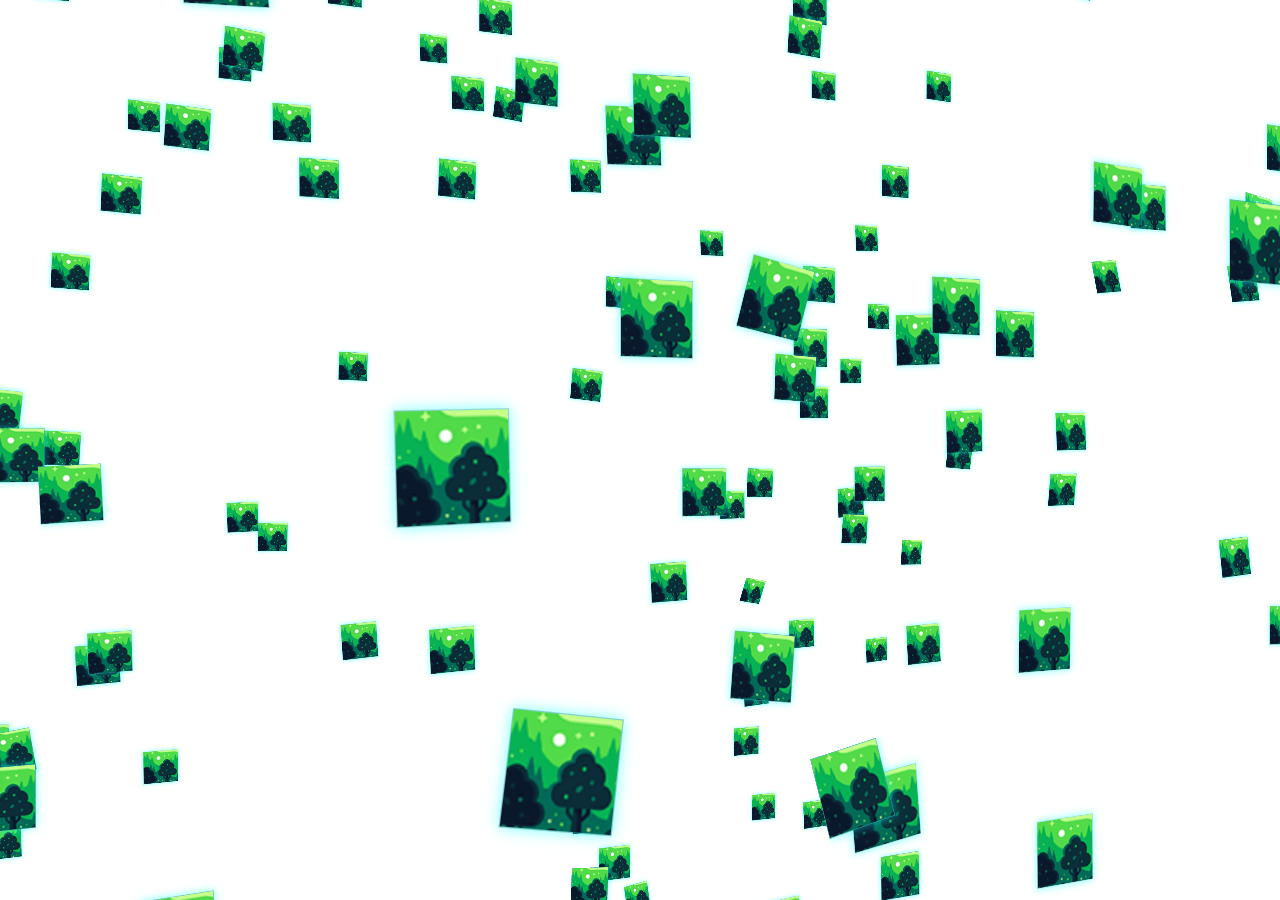
<file: 3d旋转球/index.html>
<!DOCTYPE html>
<html>

<head>
	<title>three.js 3D</title>
	<meta charset="utf-8">
	<meta name="viewport" content="width=device-width, user-scalable=no, minimum-scale=1.0, maximum-scale=1.0">
	<style>
		html,
		body {
			height: 100%;
		}

		body {
			/* background-color: #000000; */
			margin: 0;
			font-family: Helvetica, sans-serif;
			;
			overflow: hidden;
		}

		a {
			color: #ffffff;
		}

		#info {
			position: absolute;
			width: 100%;
			color: #ffffff;
			padding: 5px;
			font-family: Monospace;
			font-size: 13px;
			font-weight: bold;
			text-align: center;
			z-index: 1;
		}

		#menu {
			position: absolute;
			bottom: 20px;
			width: 100%;
			text-align: center;
		}

		.element {
			width: 100px;
			/* 120 160 */
			height: 100px;
			box-shadow: 0px 0px 12px rgba(0, 255, 255, 0.5);
			border: 1px solid rgba(127, 255, 255, 0.25);
			text-align: center;
			cursor: default;
		}

		.element:hover {
			box-shadow: 0px 0px 12px rgba(0, 255, 255, 0.75);
			border: 1px solid rgba(127, 255, 255, 0.75);
		}

		.element img {
			width: 100px;
			height: 100px;
		}

		.element .number {
			position: absolute;
			top: 20px;
			right: 20px;
			font-size: 12px;
			color: rgba(127, 255, 255, 0.75);
		}

		.element .symbol {
			position: absolute;
			top: 40px;
			left: 0px;
			right: 0px;
			font-size: 60px;
			font-weight: bold;
			color: rgba(255, 255, 255, 0.75);
			text-shadow: 0 0 10px rgba(0, 255, 255, 0.95);
		}

		.element .details {
			position: absolute;
			bottom: 15px;
			left: 0px;
			right: 0px;
			font-size: 12px;
			color: rgba(127, 255, 255, 0.75);
		}

		button {
			color: rgba(127, 255, 255, 0.75);
			background: transparent;
			outline: 1px solid rgba(127, 255, 255, 0.75);
			border: 0px;
			padding: 5px 10px;
			cursor: pointer;
		}

		button:hover {
			background-color: rgba(0, 255, 255, 0.5);
		}

		button:active {
			color: #000000;
			background-color: rgba(0, 255, 255, 0.75);
		}

		.show_info {
			position: fixed;
			background-color: rgba(0, 0, 0, .6);
			padding: 10px;
			width: 300px;
			margin: 0 auto;
			left: 0;
			right: 0;
			border-radius: 5px;
			box-shadow: 0 0 10px 0 #fff;
			top: 30%;
		}

		.show_info img {
			display: block;
			margin: auto;
			border-radius: 5px;
			box-shadow: 0 0 10px 0 #888;
		}

		.show_info .intro {
			color: #fff;
			text-indent: 20px;
			margin-top: 10px;
			height: 65px;
			overflow: hidden;
			display: -webkit-box;
			-webkit-line-clamp: 3;
			-webkit-box-orient: vertical;
		}

		.show_info .info_my {
			text-align: center;
		}

		.show_info .info_my>* {
			display: inline-block !important;
			vertical-align: middle;
		}

		.show_info .info_my .info_mem {
			color: #fff;
			max-width: 120px;
		}

		.show_info .info_my .info_mem>div {
			text-align: left;
		}

		.show_info .info_my .info_mem>div.nickname {
			max-width: 120px;
			text-overflow: ellipsis;
			overflow: hidden;
			white-space: nowrap;
		}
	</style>
	<link rel="stylesheet" href="css/animate.min.css">
</head>
<style>


</style>

<body>
	<script src="js/jquery.min.js"></script>
	<script src="js/three.js"></script>
	<script src="js/tween.min.js"></script>
	<script src="js/TrackballControls.js"></script>
	<script src="js/CSS3DRenderer.js"></script>

	<div id="container"></div>
	<div id="info">3D旋转球</div>
	<!-- <div id="menu">
			<button id="table">表格</button>
			<button id="sphere">球球</button>
			<button id="helix">螺旋</button>
			<button id="grid">格子</button>
		</div> -->

	<div class="show_info animated" style="display:none;">
		<div class="info_my">
			<img src="img/c.png" />
			<div class="info_mem">
				<div class="nickname">smile的微笑</div>
				<div class="id">ID:123</div>
				<div class="vote">票数：123</div>
			</div>
		</div>
		<div class="intro">我想说的那些事你想听吗？曾经，在一个很远很远的地方，那里绿水长青，没有现在都市的喧哗，犹如室外桃园。。。想知道更多精彩内容吗?</div>
	</div>

	<script>
		var personArray = new Array;
		var CurPersonNum = 0;
		// animate
		var _in = ['bounceIn', 'bounceInDown', 'bounceInLeft', 'bounceInRight', 'bounceInUp', 'fadeIn', 'fadeInDown',
			'fadeInDownBig', 'fadeInLeft', 'fadeInLeftBig', 'fadeInRight', 'fadeInRightBig', 'fadeInUp', 'fadeInUpBig',
			'rotateIn', 'rotateInDownLeft', 'rotateInDownRight', 'rotateInUpLeft', 'rotateInUpRight', 'slideInDown',
			'slideInLeft', 'slideInRight'
		];
		var _out = ['bounceOut', 'bounceOutDown', 'bounceOutLeft', 'bounceOutRight', 'bounceOutUp', 'fadeOut', 'fadeOutDown',
			'fadeOutDownBig', 'fadeOutLeft', 'fadeOutLeftBig', 'fadeOutRight', 'fadeOutRightBig', 'fadeOutUp',
			'fadeOutUpBig', 'rotateOut', 'rotateOutDownLeft', 'rotateOutDownRight', 'rotateOutUpLeft', 'rotateOutUpRight',
			'slideOutDown', 'slideOutLeft', 'slideOutRight'
		];

		// 模拟推送数据
		var s = setInterval(function () {
			// get animate
			var rand_in = parseInt(Math.random() * _in.length, 10);
			var rand_out = parseInt(Math.random() * _out.length, 10);
			if (CurPersonNum >= personArray.length) {
				CurPersonNum = 0;
			}
			/* $('.show_info').show();
			$('.show_info').addClass(_in[rand_in]);
			setTimeout(function(){
				$('.show_info').removeClass(_in[rand_in]);
				// 更改展示的图片
				var img = document.getElementsByClassName('element')[CurPersonNum].getElementsByTagName('img')[0];
				img.setAttribute('src','img/b.png');
				++CurPersonNum;
				setTimeout(function(){
					$('.show_info').addClass(_out[rand_out]);
					setTimeout(function(){
						$('.show_info').removeClass(_out[rand_out]);
						$('.show_info').hide();
					},1000);
				},1500);
			},1000); */
		}, 4500);

		// 生成虚拟数据
		for (var i = 0; i < 200; i++) {
			personArray.push({
				image: "img/a.png"
			});
		}

		var table = new Array;
		for (var i = 0; i < personArray.length; i++) {
			table[i] = new Object();
			if (i < personArray.length) {
				table[i] = personArray[i];
				// table[i].src = personArray[i].thumb_image;
			}
			table[i].p_x = i % 20 + 1;
			table[i].p_y = Math.floor(i / 20) + 1;
		}

		var camera, scene, renderer, controls;

		var objects = [];
		var targets = {
			table: [],
			sphere: [],
			helix: [],
			grid: []
		};

		init();
		animate();

		function init() {
			// 远景相机
			camera = new THREE.PerspectiveCamera(40, window.innerWidth / window.innerHeight, 1, 10000);
			camera.position.z = 3000;
			// 场景
			scene = new THREE.Scene();

			// table

			for (var i = 0; i < table.length; i++) {

				var element = document.createElement('div');
				element.className = 'element';
				element.style.backgroundColor = 'rgba(0,127,127,' + (Math.random() * 0.5 + 0.25) + ')';

				var img = document.createElement('img');
				img.src = table[i].image;
				element.appendChild(img);


				/*var number = document.createElement( 'div' );
				number.className = 'number';
				number.textContent = (i/5) + 1;
				element.appendChild( number );

				var symbol = document.createElement( 'div' );
				symbol.className = 'symbol';
				symbol.textContent = table[ i ];
				element.appendChild( symbol );

				var details = document.createElement( 'div' );
				details.className = 'details';
				details.innerHTML = table[ i + 1 ] + '<br>' + table[ i + 2 ];
				element.appendChild( details );*/

				var object = new THREE.CSS3DObject(element);
				object.position.x = Math.random() * 4000 - 2000;
				object.position.y = Math.random() * 4000 - 2000;
				object.position.z = Math.random() * 4000 - 2000;
				scene.add(object);

				objects.push(object);

				// 表格需要坐标进行排序的
				var object = new THREE.Object3D();
				// object.position.x = ( table[ i + 3 ] * 140 ) - 1330;
				// object.position.y = - ( table[ i + 4 ] * 180 ) + 990;
				object.position.x = (table[i].p_x * 140) - 1330;
				object.position.y = -(table[i].p_y * 180) + 990;

				targets.table.push(object);

			}

			// sphere
			var vector = new THREE.Vector3();
			var spherical = new THREE.Spherical();//球

			for (var i = 0, l = objects.length; i < l; i++) {

				var phi = Math.acos(-1 + (2 * i) / l);
				var theta = Math.sqrt(l * Math.PI) * phi;

				var object = new THREE.Object3D();

				spherical.set(800, phi, theta);

				object.position.setFromSpherical(spherical);

				vector.copy(object.position).multiplyScalar(2);

				object.lookAt(vector);

				targets.sphere.push(object);

			}

			// helix

			var vector = new THREE.Vector3();
			var cylindrical = new THREE.Cylindrical();

			for (var i = 0, l = objects.length; i < l; i++) {

				var theta = i * 0.175 + Math.PI;
				var y = -(i * 5) + 450;

				var object = new THREE.Object3D();

				// 参数一 圈的大小 参数二 左右间距 参数三 上下间距
				cylindrical.set(980, theta, y);

				object.position.setFromCylindrical(cylindrical);

				vector.x = object.position.x * 2;
				vector.y = object.position.y;
				vector.z = object.position.z * 2;

				object.lookAt(vector);

				targets.helix.push(object);

			}

			// grid

			for (var i = 0; i < objects.length; i++) {

				var object = new THREE.Object3D();

				object.position.x = ((i % 5) * 400) - 800; // 400 图片的左右间距  800 x轴中心店
				object.position.y = (-(Math.floor(i / 5) % 5) * 300) + 500; // 500 y轴中心店
				object.position.z = (Math.floor(i / 25)) * 200 - 800; // 300调整 片间距 800z轴中心店

				targets.grid.push(object);

			}

			//渲染
			renderer = new THREE.CSS3DRenderer();
			renderer.setSize(window.innerWidth, window.innerHeight);
			renderer.domElement.style.position = 'absolute';
			document.getElementById('container').appendChild(renderer.domElement);

			// 鼠标控制
			controls = new THREE.TrackballControls(camera, renderer.domElement);
			controls.rotateSpeed = 0.5;
			controls.minDistance = 500;
			controls.maxDistance = 6000;
			controls.addEventListener('change', render);

			// 自动更换
			var ini = 0;
			// setInterval(function(){
			// 	ini = ini >= 3 ? 0 : ini;
			// 	++ini;
			// 	switch(ini){
			// 		case 1:
			// 			transform( targets.sphere, 1000 );
			// 		break;
			// 		case 2:
			// 			transform( targets.helix, 1000 );
			// 		break;
			// 		case 3:
			// 			transform( targets.grid, 1000 );
			// 		break;
			// 	}	
			// },8000);
			/* 
							var button = document.getElementById( 'table' );
							button.addEventListener( 'click', function ( event ) {
								transform( targets.table, 1000 );
							}, false );
			
							var button = document.getElementById( 'sphere' );
							button.addEventListener( 'click', function ( event ) {
								transform( targets.sphere, 2000 );
							}, false );
			
							var button = document.getElementById( 'helix' );
							button.addEventListener( 'click', function ( event ) {
								transform( targets.helix, 2000 );
							}, false );
			
							var button = document.getElementById( 'grid' );
							button.addEventListener( 'click', function ( event ) {
								transform( targets.grid, 2000 );
							}, false );
			 */
			transform(targets.sphere, 2000);

			//

			window.addEventListener('resize', onWindowResize, false);

		}

		function transform(targets, duration) {

			TWEEN.removeAll();

			for (var i = 0; i < objects.length; i++) {

				var object = objects[i];
				var target = targets[i];

				new TWEEN.Tween(object.position)
					.to({
						x: target.position.x,
						y: target.position.y,
						z: target.position.z
					}, Math.random() * duration + duration)
					.easing(TWEEN.Easing.Exponential.InOut)
					.start();

				new TWEEN.Tween(object.rotation)
					.to({
						x: target.rotation.x,
						y: target.rotation.y,
						z: target.rotation.z
					}, Math.random() * duration + duration)
					.easing(TWEEN.Easing.Exponential.InOut)
					.start();

			}

			new TWEEN.Tween(this)
				.to({}, duration * 2)
				.onUpdate(render)
				.start();

		}

		// 事件
		function onWindowResize() {

			camera.aspect = window.innerWidth / window.innerHeight;
			camera.updateProjectionMatrix();

			renderer.setSize(window.innerWidth, window.innerHeight);

			render();

		}

		function animate() {

			// 让场景通过x轴或者y轴旋转  & z
			// scene.rotation.x += 0.011;
			scene.rotation.y += 0.008;

			requestAnimationFrame(animate);

			TWEEN.update();

			controls.update();

			// 渲染循环
			render();

		}

		function render() {

			renderer.render(scene, camera);

		}

		setInterval(() => {
			$(".element img").eq(parseInt(Math.random() * ($(".element img").length) + 1, 10)).attr('src',
				'./img/b.png')
		}, 1000);
	</script>

</body>

</html>
</file>
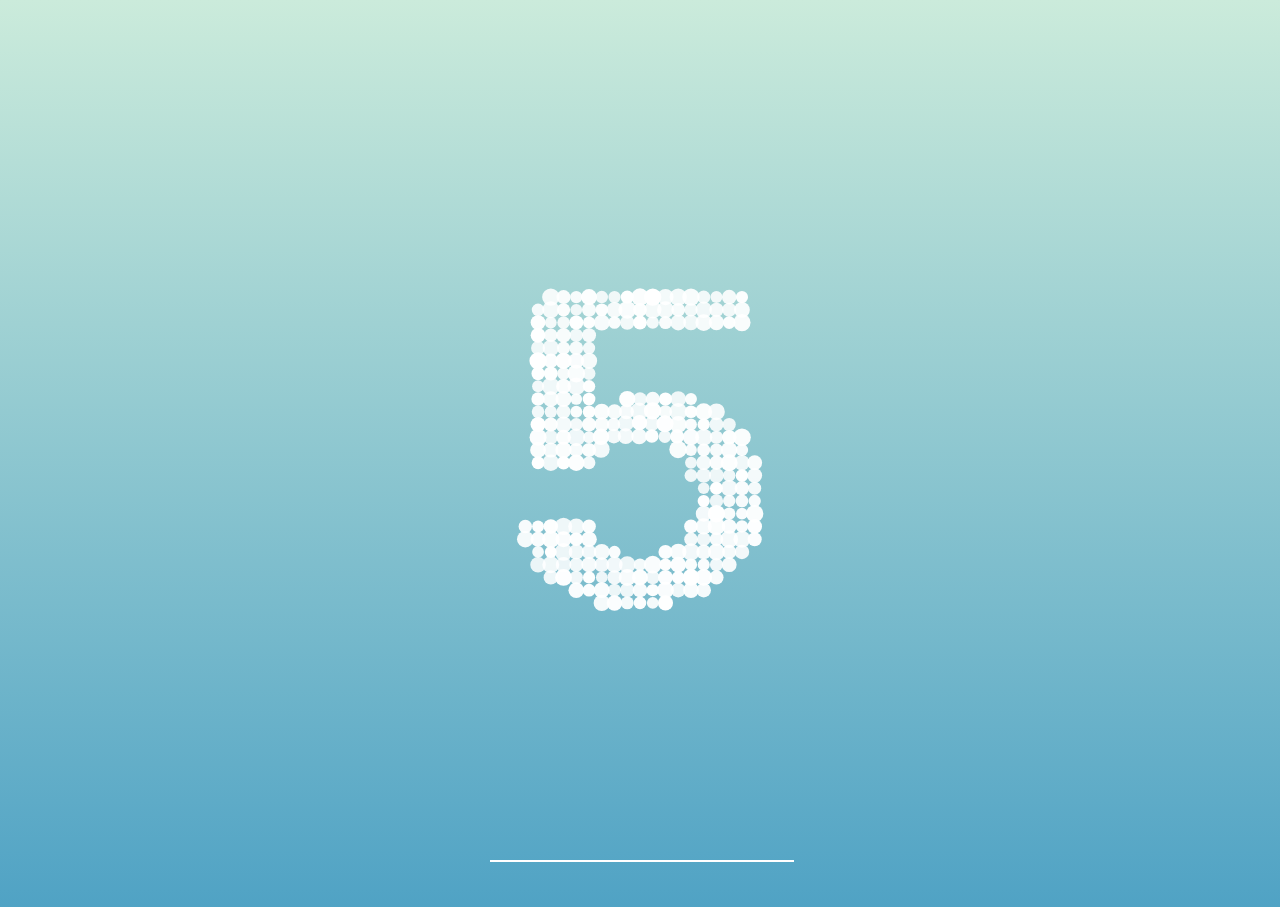
<file: 文字颗粒替换/index.html>
<!DOCTYPE html>
<html>

<head>

  <meta charset="UTF-8">

  <title>HTML5 Canvas粒子效果文字动画特效DEMO演示</title>

  <link rel="stylesheet" href="css/normalize.css">

  <link rel="stylesheet" href="css/style.css" media="screen" type="text/css" />

</head>

<body>
  <div style="text-align:center;clear:both;position:absolute;top:0;left:260px">
  </div>
  <canvas class="canvas"></canvas>

  <!-- <div class="help">?</div> -->

  <div class="ui">
    <input class="ui-input" value="5" type="text" />
    <span class="ui-return">↵</span>
  </div>

  <div class="overlay">
    <div class="tabs">
      <div class="tabs-labels"><span class="tabs-label">Commands</span><span class="tabs-label">Info</span><span
          class="tabs-label">Share</span></div>

      <div class="tabs-panels">
        <ul class="tabs-panel commands">
          <li class="commands-item"><span class="commands-item-title">Text</span><span class="commands-item-info"
              data-demo="Hello :)">Type anything</span><span class="commands-item-action">Demo</span></li>
          <li class="commands-item"><span class="commands-item-title">Countdown</span><span class="commands-item-info"
              data-demo="#countdown 10">#countdown<span class="commands-item-mode">number</span></span><span
              class="commands-item-action">Demo</span></li>
          <li class="commands-item"><span class="commands-item-title">Time</span><span class="commands-item-info"
              data-demo="#time">#time</span><span class="commands-item-action">Demo</span></li>
          <li class="commands-item"><span class="commands-item-title">Rectangle</span><span class="commands-item-info"
              data-demo="#rectangle 30x15">#rectangle<span class="commands-item-mode">width x height</span></span><span
              class="commands-item-action">Demo</span></li>
          <li class="commands-item"><span class="commands-item-title">Circle</span><span class="commands-item-info"
              data-demo="#circle 25">#circle<span class="commands-item-mode">diameter</span></span><span
              class="commands-item-action">Demo</span></li>
          <li class="commands-item commands-item--gap"><span class="commands-item-title">Animate</span><span
              class="commands-item-info" data-demo="The time is|#time|#countdown 3|#icon thumbs-up"><span
                class="commands-item-mode">command1</span>&nbsp;|<span
                class="commands-item-mode">command2</span></span><span class="commands-item-action">Demo</span></li>
        </ul>

        <!-- <div class="tabs-panel ui-details"> -->
          <!-- <div class="ui-details-content">
            <h1>Shape Shifter</h1>
            <p>
              An experiment by <a href="//www.kennethcachia.com" target="_blank">Kenneth Cachia</a>>.<br />
              <a href="//fortawesome.github.io/Font-Awesome/#icons-new" target="_blank">Font Awesome</a> is being used
              to render all #icons.
            </p>

            <br />
            <p>Visit <a href="http://www.kennethcachia.com/shape-shifter/?a=#icon thumbs-up" target="_blank">Shape
                Shifter</a> to use icons.</p>
          </div> -->
        <!-- </div> -->

        <!-- <div class="tabs-panel ui-share">
          <div class="ui-share-content">
            <h1>Sharing</h1>
            <p>Simply add <em>?a=</em> to the current URL to share any static or animated text. Examples:</p>
            <p>
              <a href="http://www.kennethcachia.com/shape-shifter?a=Hello"
                target="_blank">www.kennethcachia.com/shape-shifter?a=Hello</a><br />
              <a href="http://www.kennethcachia.com/shape-shifter?a=Hello|#countdown 3"
                target="_blank">www.kennethcachia.com/shape-shifter?a=Hello|#countdown 3</a>
            </p>
          </div> -->
        </div>
      </div>
    </div>
  </div>

  <script src="js/index.js"></script>

</body>

</html>
</file>
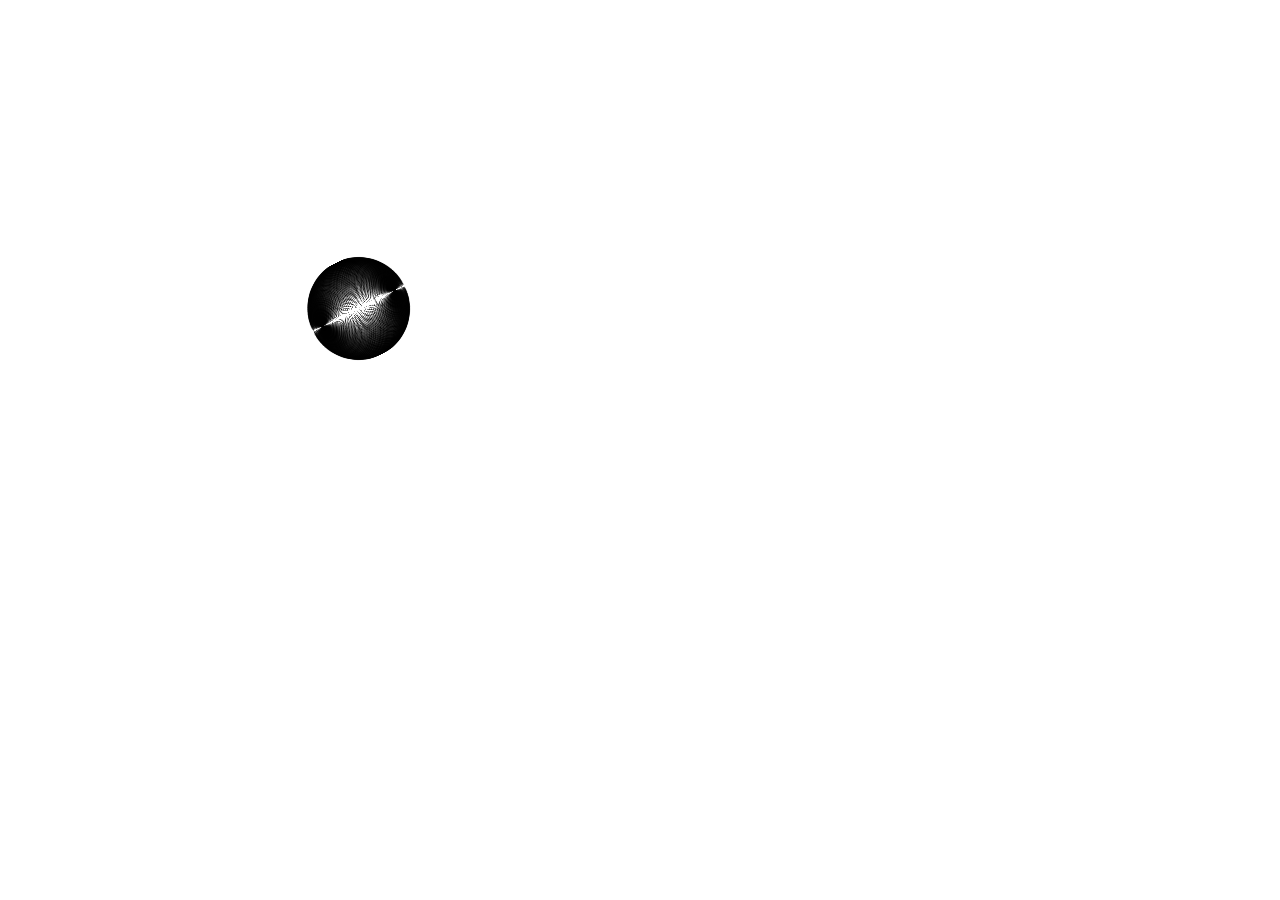
<file: 3d旋转球/3d.html>
<!DOCTYPE html>
<html>
<head>
<meta charset=utf-8 />
<title>zimv-css 3d ball</title>
</head>
<style>
	body{
		padding: 100px 0 0 150px;
	}
</style>
<body>
 
<div class="wrapper">
	<div class="box" id="circles">
	</div>
</div>
<style>
.wrapper{
	animation: rotate 3s infinite linear alternate;
	transform-style: preserve-3d;
	width: 100px;
	height: 100px;
    margin:150px 0 0 150px;
    /* background: red; */
}
.box{
	width: 100%;
	height: 100%;
	position: relative;
	transform-style: preserve-3d;
    transform: rotateX(-30deg) rotateY(45deg);
    /* background: green; */
}
.circle{
	border-radius: 50%;
	width: 100%;
	height: 100%;
	position: absolute;
	left: 0;
	top: 0;
    border: 1px solid red;
    
}
@keyframes rotate {
  0% {
    transform: rotateZ(0deg);
  }
  50%{
    transform: rotateZ(360deg);
  }
  100% {
    transform: rotateZ(360deg) rotateX(180deg);
  }
}
</style>
<script>
	let cir = document.getElementById('circles');
	for(let i=0;i<180;i++){
		let div = document.createElement('div');
		div.style = `transform: rotateX(${i}deg);border: 1px solid rgba(0,0,0,1)`;
		div.className = 'circle';
		cir.appendChild(div);
	}
</script>
</body>
</html>
</file>
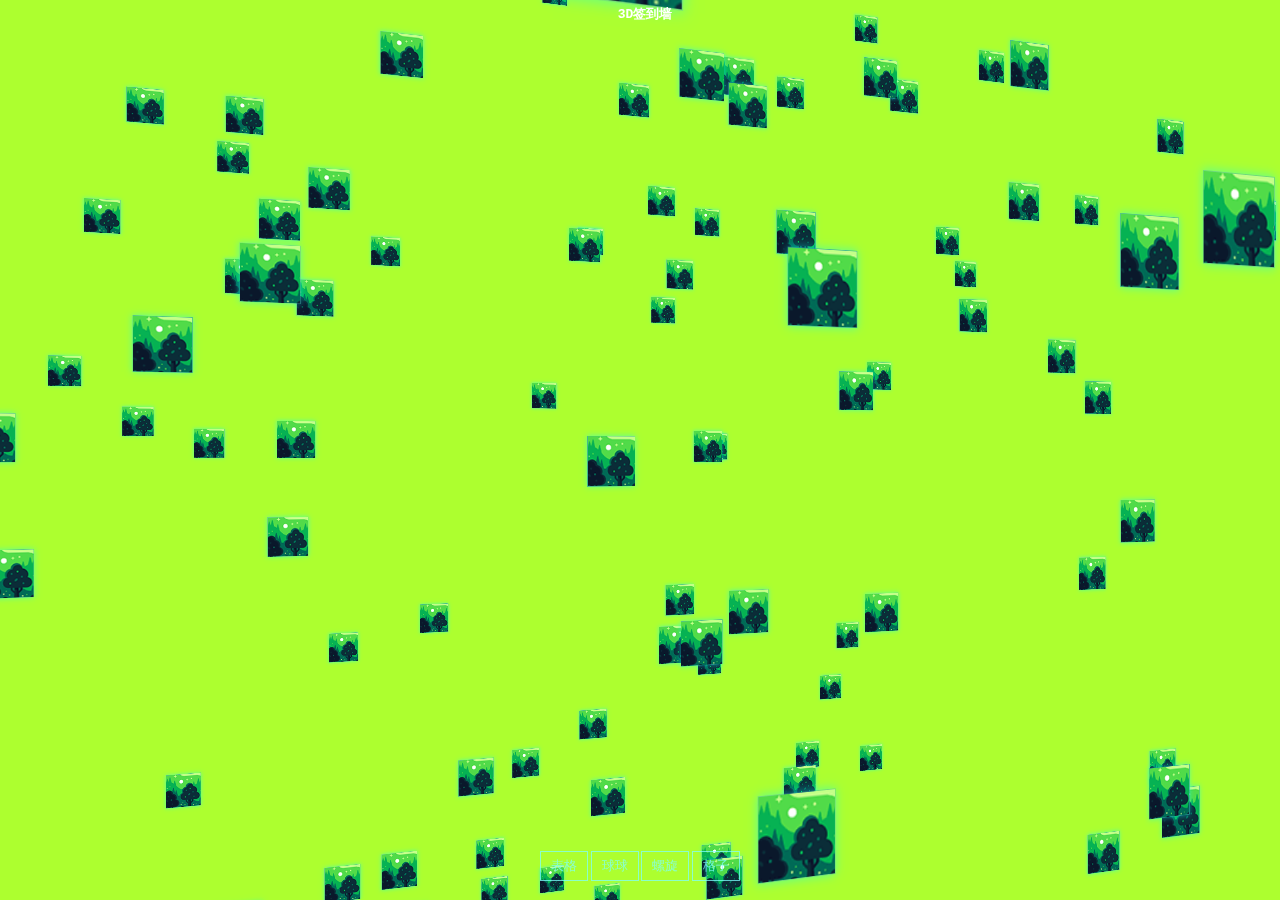
<file: 3d旋转球/3d图片墙.html>
<!DOCTYPE html>
<html>

<head>
	<title>three.js 实现3d签到墙</title>
	<meta charset="utf-8">
	<meta name="viewport" content="width=device-width, user-scalable=no, minimum-scale=1.0, maximum-scale=1.0">
	<style>
		html,
		body {
			height: 100%;
		}

		body {
			background-color: greenyellow;
			margin: 0;
			font-family: Helvetica, sans-serif;
			;
			overflow: hidden;
		}

		a {
			color: #ffffff;
		}

		#info {
			position: absolute;
			width: 100%;
			color: #ffffff;
			padding: 5px;
			font-family: Monospace;
			font-size: 13px;
			font-weight: bold;
			text-align: center;
			z-index: 1;
		}

		#menu {
			position: absolute;
			bottom: 20px;
			width: 100%;
			text-align: center;
		}

		.element {
			width: 100px;
			/* 120 160 */
			height: 100px;
			box-shadow: 0px 0px 12px rgba(0, 255, 255, 0.5);
			border: 1px solid rgba(127, 255, 255, 0.25);
			text-align: center;
			cursor: default;
		}

		.element:hover {
			box-shadow: 0px 0px 12px rgba(0, 255, 255, 0.75);
			border: 1px solid rgba(127, 255, 255, 0.75);
		}

		.element img {
			width: 100px;
			height: 100px;
		}

		.element .number {
			position: absolute;
			top: 20px;
			right: 20px;
			font-size: 12px;
			color: rgba(127, 255, 255, 0.75);
		}

		.element .symbol {
			position: absolute;
			top: 40px;
			left: 0px;
			right: 0px;
			font-size: 60px;
			font-weight: bold;
			color: rgba(255, 255, 255, 0.75);
			text-shadow: 0 0 10px rgba(0, 255, 255, 0.95);
		}

		.element .details {
			position: absolute;
			bottom: 15px;
			left: 0px;
			right: 0px;
			font-size: 12px;
			color: rgba(127, 255, 255, 0.75);
		}

		button {
			color: rgba(127, 255, 255, 0.75);
			background: transparent;
			outline: 1px solid rgba(127, 255, 255, 0.75);
			border: 0px;
			padding: 5px 10px;
			cursor: pointer;
		}

		button:hover {
			background-color: rgba(0, 255, 255, 0.5);
		}

		button:active {
			color: #000000;
			background-color: rgba(0, 255, 255, 0.75);
		}

		.show_info {
			position: fixed;
			background-color: rgba(0, 0, 0, .6);
			padding: 10px;
			width: 300px;
			margin: 0 auto;
			left: 0;
			right: 0;
			border-radius: 5px;
			box-shadow: 0 0 10px 0 #fff;
			top: 30%;
		}

		.show_info img {
			display: block;
			margin: auto;
			border-radius: 5px;
			box-shadow: 0 0 10px 0 #888;
		}

		.show_info .intro {
			color: #fff;
			text-indent: 20px;
			margin-top: 10px;
			height: 65px;
			overflow: hidden;
			display: -webkit-box;
			-webkit-line-clamp: 3;
			-webkit-box-orient: vertical;
		}

		.show_info .info_my {
			text-align: center;
		}

		.show_info .info_my>* {
			display: inline-block !important;
			vertical-align: middle;
		}

		.show_info .info_my .info_mem {
			color: #fff;
			max-width: 120px;
		}

		.show_info .info_my .info_mem>div {
			text-align: left;
		}

		.show_info .info_my .info_mem>div.nickname {
			max-width: 120px;
			text-overflow: ellipsis;
			overflow: hidden;
			white-space: nowrap;
		}
	</style>
	<link rel="stylesheet" href="css/animate.min.css">
</head>

<body>
	<script src="js/jquery.min.js"></script>
	<script src="js/three.js"></script>
	<script src="js/tween.min.js"></script>
	<script src="js/TrackballControls.js"></script>
	<script src="js/CSS3DRenderer.js"></script>

	<div id="container"></div>
	<div id="info">3D签到墙</div>
	<div id="menu">
		<button id="table">表格</button>
		<button id="sphere">球球</button>
		<button id="helix">螺旋</button>
		<button id="grid">格子</button>
	</div>

	<div class="show_info animated" style="display:none;">
		<div class="info_my">
			<img src="img/c.png" />
			<div class="info_mem">
				<div class="nickname">微笑</div>
				<div class="id">ID:123</div>
				<div class="vote">票数：123</div>
			</div>
		</div>
		<div class="intro">我的愿望是 世界和平</div>
	</div>

	<script>
		var personArray = new Array;
		var CurPersonNum = 0;
		// animate
		var _in = ['bounceIn', 'bounceInDown', 'bounceInLeft', 'bounceInRight', 'bounceInUp', 'fadeIn', 'fadeInDown',
			'fadeInDownBig', 'fadeInLeft', 'fadeInLeftBig', 'fadeInRight', 'fadeInRightBig', 'fadeInUp', 'fadeInUpBig',
			'rotateIn', 'rotateInDownLeft', 'rotateInDownRight', 'rotateInUpLeft', 'rotateInUpRight', 'slideInDown',
			'slideInLeft', 'slideInRight'
		];
		var _out = ['bounceOut', 'bounceOutDown', 'bounceOutLeft', 'bounceOutRight', 'bounceOutUp', 'fadeOut', 'fadeOutDown',
			'fadeOutDownBig', 'fadeOutLeft', 'fadeOutLeftBig', 'fadeOutRight', 'fadeOutRightBig', 'fadeOutUp',
			'fadeOutUpBig', 'rotateOut', 'rotateOutDownLeft', 'rotateOutDownRight', 'rotateOutUpLeft', 'rotateOutUpRight',
			'slideOutDown', 'slideOutLeft', 'slideOutRight'
		];

		// 模拟推送数据
		var s = setInterval(function () {
			// get animate
			var rand_in = parseInt(Math.random() * _in.length, 10);
			var rand_out = parseInt(Math.random() * _out.length, 10);
			if (CurPersonNum >= personArray.length) {
				CurPersonNum = 0;
			}
			$('.show_info').show();
			$('.show_info').addClass(_in[rand_in]);
			setTimeout(function () {
				$('.show_info').removeClass(_in[rand_in]);
				// 更改展示的图片
				var img = document.getElementsByClassName('element')[CurPersonNum].getElementsByTagName(
					'img')[0];
				img.setAttribute('src', 'img/b.png');
				++CurPersonNum;
				setTimeout(function () {
					$('.show_info').addClass(_out[rand_out]);
					setTimeout(function () {
						$('.show_info').removeClass(_out[rand_out]);
						$('.show_info').hide();
					}, 1000);
				}, 1500);
			}, 1000);
		}, 4500);

		// 生成虚拟数据
		for (var i = 0; i < 199; i++) {
			personArray.push({
				image: "img/a.png"
			});
		}

		var table = new Array;
		for (var i = 0; i < personArray.length; i++) {
			table[i] = new Object();
			if (i < personArray.length) {
				table[i] = personArray[i];
				table[i].src = personArray[i].thumb_image;
			}
			table[i].p_x = i % 20 + 1;
			table[i].p_y = Math.floor(i / 20) + 1;
		}


		/*var table = [
				"H", "Hydrogen", "1.00794", 1, 1,
				"He", "Helium", "4.002602", 18, 1,
				"Li", "Lithium", "6.941", 1, 2,
				"Be", "Beryllium", "9.012182", 2, 2,
				"B", "Boron", "10.811", 13, 2,
				"C", "Carbon", "12.0107", 14, 2,
				"N", "Nitrogen", "14.0067", 15, 2,
				"O", "Oxygen", "15.9994", 16, 2,
				"F", "Fluorine", "18.9984032", 17, 2,
				"Ne", "Neon", "20.1797", 18, 2,
				"Na", "Sodium", "22.98976...", 1, 3,
				"Mg", "Magnesium", "24.305", 2, 3,
				"Al", "Aluminium", "26.9815386", 13, 3,
				"Si", "Silicon", "28.0855", 14, 3,
				"P", "Phosphorus", "30.973762", 15, 3,
				"S", "Sulfur", "32.065", 16, 3,
				"Cl", "Chlorine", "35.453", 17, 3,
				"Ar", "Argon", "39.948", 18, 3,
				"K", "Potassium", "39.948", 1, 4,
				"Ca", "Calcium", "40.078", 2, 4,
				"Sc", "Scandium", "44.955912", 3, 4,
				"Ti", "Titanium", "47.867", 4, 4,
				"V", "Vanadium", "50.9415", 5, 4,
				"Cr", "Chromium", "51.9961", 6, 4,
				"Mn", "Manganese", "54.938045", 7, 4,
				"Fe", "Iron", "55.845", 8, 4,
				"Co", "Cobalt", "58.933195", 9, 4,
				"Ni", "Nickel", "58.6934", 10, 4,
				"Cu", "Copper", "63.546", 11, 4,
				"Zn", "Zinc", "65.38", 12, 4,
				"Ga", "Gallium", "69.723", 13, 4,
				"Ge", "Germanium", "72.63", 14, 4,
				"As", "Arsenic", "74.9216", 15, 4,
				"Se", "Selenium", "78.96", 16, 4,
				"Br", "Bromine", "79.904", 17, 4,
				"Kr", "Krypton", "83.798", 18, 4,
				"Rb", "Rubidium", "85.4678", 1, 5,
				"Sr", "Strontium", "87.62", 2, 5,
				"Y", "Yttrium", "88.90585", 3, 5,
				"Zr", "Zirconium", "91.224", 4, 5,
				"Nb", "Niobium", "92.90628", 5, 5,
				"Mo", "Molybdenum", "95.96", 6, 5,
				"Tc", "Technetium", "(98)", 7, 5,
				"Ru", "Ruthenium", "101.07", 8, 5,
				"Rh", "Rhodium", "102.9055", 9, 5,
				"Pd", "Palladium", "106.42", 10, 5,
				"Ag", "Silver", "107.8682", 11, 5,
				"Cd", "Cadmium", "112.411", 12, 5,
				"In", "Indium", "114.818", 13, 5,
				"Sn", "Tin", "118.71", 14, 5,
				"Sb", "Antimony", "121.76", 15, 5,
				"Te", "Tellurium", "127.6", 16, 5,
				"I", "Iodine", "126.90447", 17, 5,
				"Xe", "Xenon", "131.293", 18, 5,
				"Cs", "Caesium", "132.9054", 1, 6,
				"Ba", "Barium", "132.9054", 2, 6,
				"La", "Lanthanum", "138.90547", 4, 9,
				"Ce", "Cerium", "140.116", 5, 9,
				"Pr", "Praseodymium", "140.90765", 6, 9,
				"Nd", "Neodymium", "144.242", 7, 9,
				"Pm", "Promethium", "(145)", 8, 9,
				"Sm", "Samarium", "150.36", 9, 9,
				"Eu", "Europium", "151.964", 10, 9,
				"Gd", "Gadolinium", "157.25", 11, 9,
				"Tb", "Terbium", "158.92535", 12, 9,
				"Dy", "Dysprosium", "162.5", 13, 9,
				"Ho", "Holmium", "164.93032", 14, 9,
				"Er", "Erbium", "167.259", 15, 9,
				"Tm", "Thulium", "168.93421", 16, 9,
				"Yb", "Ytterbium", "173.054", 17, 9,
				"Lu", "Lutetium", "174.9668", 18, 9,
				"Hf", "Hafnium", "178.49", 4, 6,
				"Ta", "Tantalum", "180.94788", 5, 6,
				"W", "Tungsten", "183.84", 6, 6,
				"Re", "Rhenium", "186.207", 7, 6,
				"Os", "Osmium", "190.23", 8, 6,
				"Ir", "Iridium", "192.217", 9, 6,
				"Pt", "Platinum", "195.084", 10, 6,
				"Au", "Gold", "196.966569", 11, 6,
				"Hg", "Mercury", "200.59", 12, 6,
				"Tl", "Thallium", "204.3833", 13, 6,
				"Pb", "Lead", "207.2", 14, 6,
				"Bi", "Bismuth", "208.9804", 15, 6,
				"Po", "Polonium", "(209)", 16, 6,
				"At", "Astatine", "(210)", 17, 6,
				"Rn", "Radon", "(222)", 18, 6,
				"Fr", "Francium", "(223)", 1, 7,
				"Ra", "Radium", "(226)", 2, 7,
				"Ac", "Actinium", "(227)", 4, 10,
				"Th", "Thorium", "232.03806", 5, 10,
				"Pa", "Protactinium", "231.0588", 6, 10,
				"U", "Uranium", "238.02891", 7, 10,
				"Np", "Neptunium", "(237)", 8, 10,
				"Pu", "Plutonium", "(244)", 9, 10,
				"Am", "Americium", "(243)", 10, 10,
				"Cm", "Curium", "(247)", 11, 10,
				"Bk", "Berkelium", "(247)", 12, 10,
				"Cf", "Californium", "(251)", 13, 10,
				"Es", "Einstenium", "(252)", 14, 10,
				"Fm", "Fermium", "(257)", 15, 10,
				"Md", "Mendelevium", "(258)", 16, 10,
				"No", "Nobelium", "(259)", 17, 10,
				"Lr", "Lawrencium", "(262)", 18, 10,
				"Rf", "Rutherfordium", "(267)", 4, 7,
				"Db", "Dubnium", "(268)", 5, 7,
				"Sg", "Seaborgium", "(271)", 6, 7,
				"Bh", "Bohrium", "(272)", 7, 7,
				"Hs", "Hassium", "(270)", 8, 7,
				"Mt", "Meitnerium", "(276)", 9, 7,
				"Ds", "Darmstadium", "(281)", 10, 7,
				"Rg", "Roentgenium", "(280)", 11, 7,
				"Cn", "Copernicium", "(285)", 12, 7,
				"Uut", "Unutrium", "(284)", 13, 7,
				"Fl", "Flerovium", "(289)", 14, 7,
				"Uup", "Ununpentium", "(288)", 15, 7,
				"Lv", "Livermorium", "(293)", 16, 7,
				"Uus", "Ununseptium", "(294)", 17, 7,
				"Uuo", "Ununoctium", "(294)", 18, 7
			];*/

		var camera, scene, renderer;
		var controls;

		var objects = [];
		var targets = {
			table: [],
			sphere: [],
			helix: [],
			grid: []
		};

		init();
		animate();

		function init() {

			camera = new THREE.PerspectiveCamera(40, window.innerWidth / window.innerHeight, 1, 10000);
			camera.position.z = 3000;

			scene = new THREE.Scene();

			// table

			for (var i = 0; i < table.length; i++) {

				var element = document.createElement('div');
				element.className = 'element';
				element.style.backgroundColor = 'rgba(0,127,127,' + (Math.random() * 0.5 + 0.25) + ')';

				var img = document.createElement('img');
				img.src = table[i].image;
				element.appendChild(img);

				/*var number = document.createElement( 'div' );
				number.className = 'number';
				number.textContent = (i/5) + 1;
				element.appendChild( number );

				var symbol = document.createElement( 'div' );
				symbol.className = 'symbol';
				symbol.textContent = table[ i ];
				element.appendChild( symbol );

				var details = document.createElement( 'div' );
				details.className = 'details';
				details.innerHTML = table[ i + 1 ] + '<br>' + table[ i + 2 ];
				element.appendChild( details );*/

				var object = new THREE.CSS3DObject(element);
				object.position.x = Math.random() * 4000 - 2000;
				object.position.y = Math.random() * 4000 - 2000;
				object.position.z = Math.random() * 4000 - 2000;
				scene.add(object);

				objects.push(object);

				// 表格需要坐标进行排序的
				var object = new THREE.Object3D();
				// object.position.x = ( table[ i + 3 ] * 140 ) - 1330;
				// object.position.y = - ( table[ i + 4 ] * 180 ) + 990;
				object.position.x = (table[i].p_x * 140) - 1330;
				object.position.y = -(table[i].p_y * 180) + 990;

				targets.table.push(object);

			}

			// sphere

			var vector = new THREE.Vector3();
			var spherical = new THREE.Spherical();

			for (var i = 0, l = objects.length; i < l; i++) {

				var phi = Math.acos(-1 + (2 * i) / l);
				var theta = Math.sqrt(l * Math.PI) * phi;

				var object = new THREE.Object3D();

				spherical.set(800, phi, theta);

				object.position.setFromSpherical(spherical);

				vector.copy(object.position).multiplyScalar(2);

				object.lookAt(vector);

				targets.sphere.push(object);

			}

			// helix

			var vector = new THREE.Vector3();
			var cylindrical = new THREE.Cylindrical();

			for (var i = 0, l = objects.length; i < l; i++) {

				var theta = i * 0.175 + Math.PI;
				var y = -(i * 5) + 450;

				var object = new THREE.Object3D();

				// 参数一 圈的大小 参数二 左右间距 参数三 上下间距
				cylindrical.set(900, theta, y);

				object.position.setFromCylindrical(cylindrical);

				vector.x = object.position.x * 2;
				vector.y = object.position.y;
				vector.z = object.position.z * 2;

				object.lookAt(vector);

				targets.helix.push(object);

			}

			// grid

			for (var i = 0; i < objects.length; i++) {

				var object = new THREE.Object3D();

				object.position.x = ((i % 5) * 400) - 800; // 400 图片的左右间距  800 x轴中心
				object.position.y = (-(Math.floor(i / 5) % 5) * 300) + 500; // 500 y轴中心
				object.position.z = (Math.floor(i / 25)) * 200 - 800; // 300调整 片间距 800z轴中心

				targets.grid.push(object);

			}

			//渲染
			renderer = new THREE.CSS3DRenderer();
			renderer.setSize(window.innerWidth, window.innerHeight);
			renderer.domElement.style.position = 'absolute';
			document.getElementById('container').appendChild(renderer.domElement);

			// 鼠标控制	漫游器
			controls = new THREE.TrackballControls(camera, renderer.domElement);
			controls.rotateSpeed = 0.5;
			controls.minDistance = 1000;
			controls.maxDistance = 3000;
			/* controls.rotateSpeed = 2.5;
			controls.zoomSpeed = 1.2;
			controls.panSpeed = 0.8;
			controls.noZoom = false;
			controls.noPan = false;
			controls.staticMoving = true;
			controls.dynamicDampingFactor = 0.3; */
			controls.addEventListener('change', render);

			// 自动更换
			var ini = 0;
			setInterval(function () {
				ini = ini >= 3 ? 0 : ini;
				++ini;
				switch (ini) {
					case 1:
						transform(targets.sphere, 1000);
						break;
					case 2:
						transform(targets.helix, 1000);
						break;
					case 3:
						transform(targets.grid, 1000);
						break;
				}
			}, 8000);

			var button = document.getElementById('table');
			button.addEventListener('click', function (event) {
				transform(targets.table, 1000);
			}, false);

			var button = document.getElementById('sphere');
			button.addEventListener('click', function (event) {
				transform(targets.sphere, 2000);
			}, false);

			var button = document.getElementById('helix');
			button.addEventListener('click', function (event) {
				transform(targets.helix, 2000);
			}, false);

			var button = document.getElementById('grid');
			button.addEventListener('click', function (event) {
				transform(targets.grid, 2000);
			}, false);

			transform(targets.table, 2000);

			//

			window.addEventListener('resize', onWindowResize, false);

		}

		function transform(targets, duration) {

			TWEEN.removeAll();

			for (var i = 0; i < objects.length; i++) {

				var object = objects[i];
				var target = targets[i];

				new TWEEN.Tween(object.position)
					.to({
						x: target.position.x,
						y: target.position.y,
						z: target.position.z
					}, Math.random() * duration + duration)
					.easing(TWEEN.Easing.Exponential.InOut)
					.start();

				new TWEEN.Tween(object.rotation)
					.to({
						x: target.rotation.x,
						y: target.rotation.y,
						z: target.rotation.z
					}, Math.random() * duration + duration)
					.easing(TWEEN.Easing.Exponential.InOut)
					.start();

			}

			new TWEEN.Tween(this)
				.to({}, duration * 2)
				.onUpdate(render)
				.start();

		}

		function onWindowResize() {
			camera.aspect = window.innerWidth / window.innerHeight;
			camera.updateProjectionMatrix();

			renderer.setSize(window.innerWidth, window.innerHeight);

			render();

		}

		function animate() {

			// 让场景通过x轴或者y轴旋转  & z
			// scene.rotation.x += 0.011;
			scene.rotation.y += 0.008;

			requestAnimationFrame(animate);

			TWEEN.update();

			controls.update();

			// 渲染循环
			render();

		}

		function render() {

			renderer.render(scene, camera);

		}

		setInterval(() => {
			$(".element img").eq(parseInt(Math.random() * ($(".element img").length) + 1, 10)).attr('src',
				'./img/b.png')
		}, 1000);
	</script>

</body>

</html>
</file>
<file: 文字颗粒替换/css/style.css>
body {
  font-family: "Avenir", "Helvetica Neue", Helvetica, Arial, sans-serif;
  background: #79a8ae;
  color: #666;
  font-size: 16px;
  line-height: 1.5em;
}

h1 {
  color: #111;
  margin: 0 0 12px 0;
  font-size: 24px;
  line-height: 1.5em;
}

p {
  margin: 0 0 10x 0;
}

a {
  color: #888;
  text-decoration: none;
  border-bottom: 1px solid #ccc;
}

a:hover {
  border-bottom-color: #888;
}

body,
.overlay {
  -webkit-perspective: 1000;
  -webkit-perspective-origin-y: 25%;
}

.body--ready {
  /* Ideas
  background: -webkit-linear-gradient(top, #e2b986 -10%, #241c35 140%);
  background: -webkit-linear-gradient(top, #c97369 -40%, #241c35 130%);
  background: -webkit-linear-gradient(top, #fac4c4 -10%, #606386 140%);
  background: -webkit-linear-gradient(top, #519ab0 0%, #414A6D 110%);
  background: -webkit-linear-gradient(top, rgb(129, 0, 170) 0%, rgb(43, 4, 114) 110%);
  background: -webkit-linear-gradient(top, rgb(163, 235, 189) 0%, rgb(16, 93, 145) 110%);
  background: -webkit-linear-gradient(top, rgb(165, 103, 189) 0%, rgb(75, 233, 214) 120%);
  */

  background: -webkit-linear-gradient(top, rgb(203, 235, 219) 0%, rgb(55, 148, 192) 120%);
  background: -moz-linear-gradient(top, rgb(203, 235, 219) 0%, rgb(55, 148, 192) 120%);
  background: -o-linear-gradient(top, rgb(203, 235, 219) 0%, rgb(55, 148, 192) 120%);
  background: -ms-linear-gradient(top, rgb(203, 235, 219) 0%, rgb(55, 148, 192) 120%);
  background: linear-gradient(top, rgb(203, 235, 219) 0%, rgb(55, 148, 192) 120%);
}

.body--ready .overlay {
  -webkit-transition: -webkit-transform 0.7s cubic-bezier(0.694, 0.0482, 0.335, 1),
    opacity 0.7s cubic-bezier(0.694, 0.0482, 0.335, 1);
  -moz-transition: -moz-transform 0.7s cubic-bezier(0.694, 0.0482, 0.335, 1),
    opacity 0.7s cubic-bezier(0.694, 0.0482, 0.335, 1);
  -ms-transition: -ms-transform 0.7s cubic-bezier(0.694, 0.0482, 0.335, 1),
    opacity 0.7s cubic-bezier(0.694, 0.0482, 0.335, 1);
  -o-transition: -o-transform 0.7s cubic-bezier(0.694, 0.0482, 0.335, 1),
    opacity 0.7s cubic-bezier(0.694, 0.0482, 0.335, 1);
  transition: transform 0.7s cubic-bezier(0.694, 0.0482, 0.335, 1),
    opacity 0.7s cubic-bezier(0.694, 0.0482, 0.335, 1);
}


.ui {
  position: absolute;
  left: 50%;
  bottom: 5%;
  width: 300px;
  margin-left: -150px;
}

.ui-input {
  width: 100%;
  height: 50px;
  background: none;
  font-size: 24px;
  font-weight: bold;
  color: #fff;
  text-align: center;
  border: none;
  border-bottom: 2px solid white;
}

.ui-input:focus {
  outline: none;
  border: none;
  border-bottom: 2px solid white;
}

.ui-return {
  display: none;
  position: absolute;
  top: 20px;
  right: 0;
  padding: 3px 2px 0 2px;
  font-size: 10px;
  line-height: 10px;
  color: #fff;
  border: 1px solid #fff;
}

.ui--enter .ui-return {
  display: block;
}

.ui--wide {
  width: 76%;
  margin-left: 12%;
  left: 0;
}

.ui--wide .ui-return {
  right: -20px;
}

.help {
  position: absolute;
  top: 40px;
  right: 40px;
  width: 25px;
  height: 25px;
  text-align: center;
  font-size: 13px;
  line-height: 27px;
  font-weight: bold;
  cursor: pointer;
  background: #fff;
  color: #79a8ae;
  opacity: .9;

  -webkit-transition: opacity 0.1s cubic-bezier(0.694, 0.0482, 0.335, 1);
  -moz-transition: opacity 0.1s cubic-bezier(0.694, 0.0482, 0.335, 1);
  -ms-transition: opacity 0.1s cubic-bezier(0.694, 0.0482, 0.335, 1);
  -o-transition: opacity 0.1s cubic-bezier(0.694, 0.0482, 0.335, 1);
  transition: opacity 0.1s cubic-bezier(0.694, 0.0482, 0.335, 1);
}

.help:hover {
  opacity: 1;
}

.overlay {
  position: absolute;
  top: 50%;
  left: 50%;
  width: 550px;
  height: 490px;
  margin: -260px 0 0 -275px;
  opacity: 0;

  -webkit-transform: rotateY(90deg);
  -moz-transform: rotateY(90deg);
  -ms-transform: rotateY(90deg);
  -o-transform: rotateY(90deg);
  transform: rotateY(90deg);
}

.overlay--visible {
  opacity: 1;

  -webkit-transform: rotateY(0);
  -moz-transform: rotateY(0);
  -ms-transform: rotateY(0);
  -o-transform: rotateY(0);
  transform: rotateY(0);
}

.ui-share,
.ui-details {
  opacity: .9;
  background: #fff;
  z-index: 2;
}

.ui-details-content,
.ui-share-content {
  padding: 100px 50px;
}

.commands {
  margin: 0;
  padding: 0;
  list-style: none;
  cursor: pointer;
}

.commands-item {
  font-size: 12px;
  line-height: 22px;
  font-weight: bold;
  text-transform: uppercase;
  letter-spacing: 1px;
  padding: 20px;
  background: #fff;
  margin-top: 1px;
  color: #333;
  opacity: .9;

  -webkit-transition: -webkit-transform 0.7s cubic-bezier(0.694, 0.0482, 0.335, 1),
    opacity 0.1s cubic-bezier(0.694, 0.0482, 0.335, 1);
  -moz-transition: -moz-transform 0.1s cubic-bezier(0.694, 0.0482, 0.335, 1),
    opacity 0.1s cubic-bezier(0.694, 0.0482, 0.335, 1);
  -ms-transition: -ms-transform 0.1s cubic-bezier(0.694, 0.0482, 0.335, 1),
    opacity 0.1s cubic-bezier(0.694, 0.0482, 0.335, 1);
  -o-transition: -o-transform 0.1s cubic-bezier(0.694, 0.0482, 0.335, 1),
    opacity 0.1s cubic-bezier(0.694, 0.0482, 0.335, 1);
  transition: transform 0.1s cubic-bezier(0.694, 0.0482, 0.335, 1),
    opacity 0.1s cubic-bezier(0.694, 0.0482, 0.335, 1);
}

.commands-item--gap {
  margin-top: 9px;
}

.commands-item:hover {
  opacity: 1;
}

.commands-item:hover .commands-item-action {
  background: #333;
}

.commands-item a {
  display: inline-block;
}

.commands-item-mode {
  display: inline-block;
  margin-left: 3px;
  font-style: italic;
  color: #ccc;
}

.commands-item-title {
  display: inline-block;
  width: 150px;
}

.commands-item-info {
  display: inline-block;
  width: 300px;
  font-size: 14px;
  text-transform: none;
  letter-spacing: 0;
  font-weight: normal;
  color: #aaa;
}

.commands-item-action {
  display: inline-block;
  float: right;
  margin-top: 3px;
  text-transform: uppercase;
  font-size: 10px;
  line-height: 10px;
  color: #fff;
  background: #90c9d1;
  padding: 5px 10px 4px 10px;
  border-radius: 3px;
}

.commands-item:first-child {
  margin-top: 0;
}

.twitter-share {
  position: absolute;
  top: 4px;
  right: 20px;
}


.tabs-labels {
  margin-bottom: 9px;
}

.tabs-label {
  display: inline-block;
  background: #fff;
  padding: 10px 20px;
  font-size: 12px;
  line-height: 22px;
  font-weight: bold;
  text-transform: uppercase;
  letter-spacing: 1px;
  color: #333;
  opacity: .5;
  cursor: pointer;
  margin-right: 2px;

  -webkit-transition: opacity 0.1s cubic-bezier(0.694, 0.0482, 0.335, 1);
  -moz-transition: opacity 0.1s cubic-bezier(0.694, 0.0482, 0.335, 1);
  -ms-transition: opacity 0.1s cubic-bezier(0.694, 0.0482, 0.335, 1);
  -o-transition: opacity 0.1s cubic-bezier(0.694, 0.0482, 0.335, 1);
  transition: opacity 0.1s cubic-bezier(0.694, 0.0482, 0.335, 1);
}

.tabs-label:hover {
  opacity: .9;
}

.tabs-label--active {
  opacity: .9;
}

.tabs-panel {
  display: none;
}

.tabs-panel--active {
  display: block;
}

.tab-panel {
  position: absolute;
  top: 0;
  left: 0;
  width: 100%;
}

.touch .ui-input {
  display: none;
}
</file>
